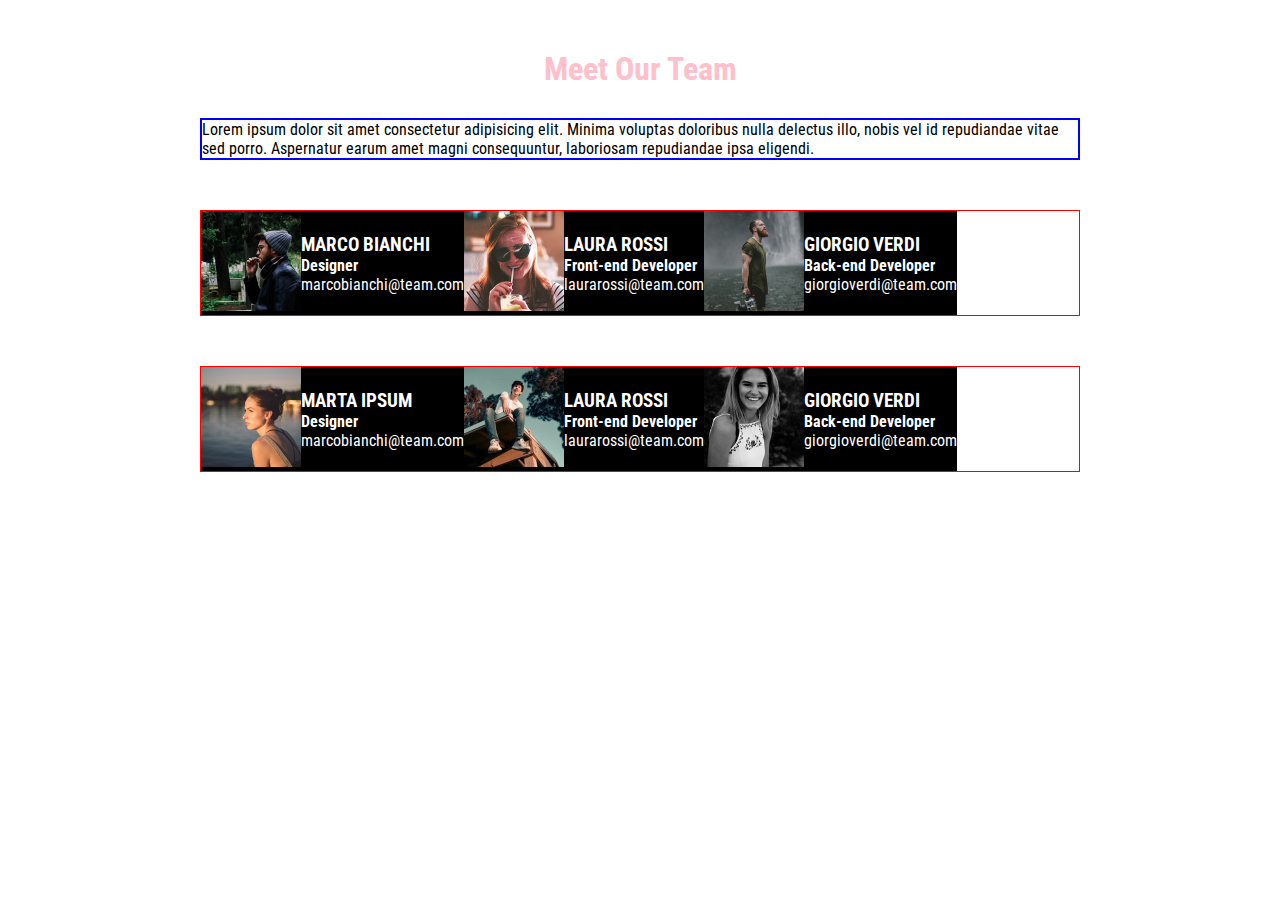
<file: index.html>
<!DOCTYPE html>
<html lang="en">

<head>
    <meta charset="UTF-8">
    <meta http-equiv="X-UA-Compatible" content="IE=edge">
    <meta name="viewport" content="width=device-width, initial-scale=1.0">
    <title>Float cards</title>
    <link rel="stylesheet" href="css/style.css">
    <link rel="preconnect" href="https://fonts.googleapis.com">
    <link rel="preconnect" href="https://fonts.gstatic.com" crossorigin>
    <link
        href="https://fonts.googleapis.com/css2?family=Roboto+Condensed:wght@300&family=Roboto:wght@400;700&display=swap"
        rel="stylesheet">

</head>

<body>
    <header>
        <h1>Meet Our Team</h1>
    </header>
    <main>
        <!-- Paragrafo -->
        <div class="container-text">
            <p>Lorem ipsum dolor sit amet consectetur adipisicing elit. Minima voluptas doloribus nulla delectus illo,
                nobis vel id repudiandae vitae sed porro. Aspernatur earum amet magni consequuntur, laboriosam
                repudiandae ipsa eligendi.</p>
        </div>


        <!--il team-->
        <div class="container">
            <div class="float-left">
                <img src="img/male1.png" alt="img1">
            </div>
            <div class="float-left">
                <h2>MARCO BIANCHI</h2>
                <h4>Designer</h4>
                <p>marcobianchi@team.com</p>
            </div>

            <div class="float-left">
                <img src="img/female1.png" alt="img2">
            </div>
            <div class="float-left">
                <h2>LAURA ROSSI</h2>
                <h4>Front-end Developer</h4>
                <p>laurarossi@team.com</p>
            </div>

            <div class="float-left">
                <img src="img/male2.png" alt="img3">
            </div>
            <div class="float-left">
                <h2>GIORGIO VERDI</h2>
                <h4>Back-end Developer</h4>
                <p>giorgioverdi@team.com</p>
            </div>
        </div>
        <div class="container">
            <div class="float-left">
                <img src="img/female2.png" alt="img4">
            </div>
            <div class="float-left">
                <h2>MARTA IPSUM</h2>
                <h4>Designer</h4>
                <p>marcobianchi@team.com</p>
            </div>
            <div class="float-left">
                <img src="img/male3.png" alt="img5">
            </div>
            <div class="float-left">
                <h2>LAURA ROSSI</h2>
                <h4>Front-end Developer</h4>
                <p>laurarossi@team.com</p>
            </div>

            <div class="float-left">
                <img src="img/female3.png" alt="img6">
            </div>
            <div class="float-left">
                <h2>GIORGIO VERDI</h2>
                <h4>Back-end Developer</h4>
                <p>giorgioverdi@team.com</p>
            </div>
        </div>
    </main>
</body>

</html>
</file>
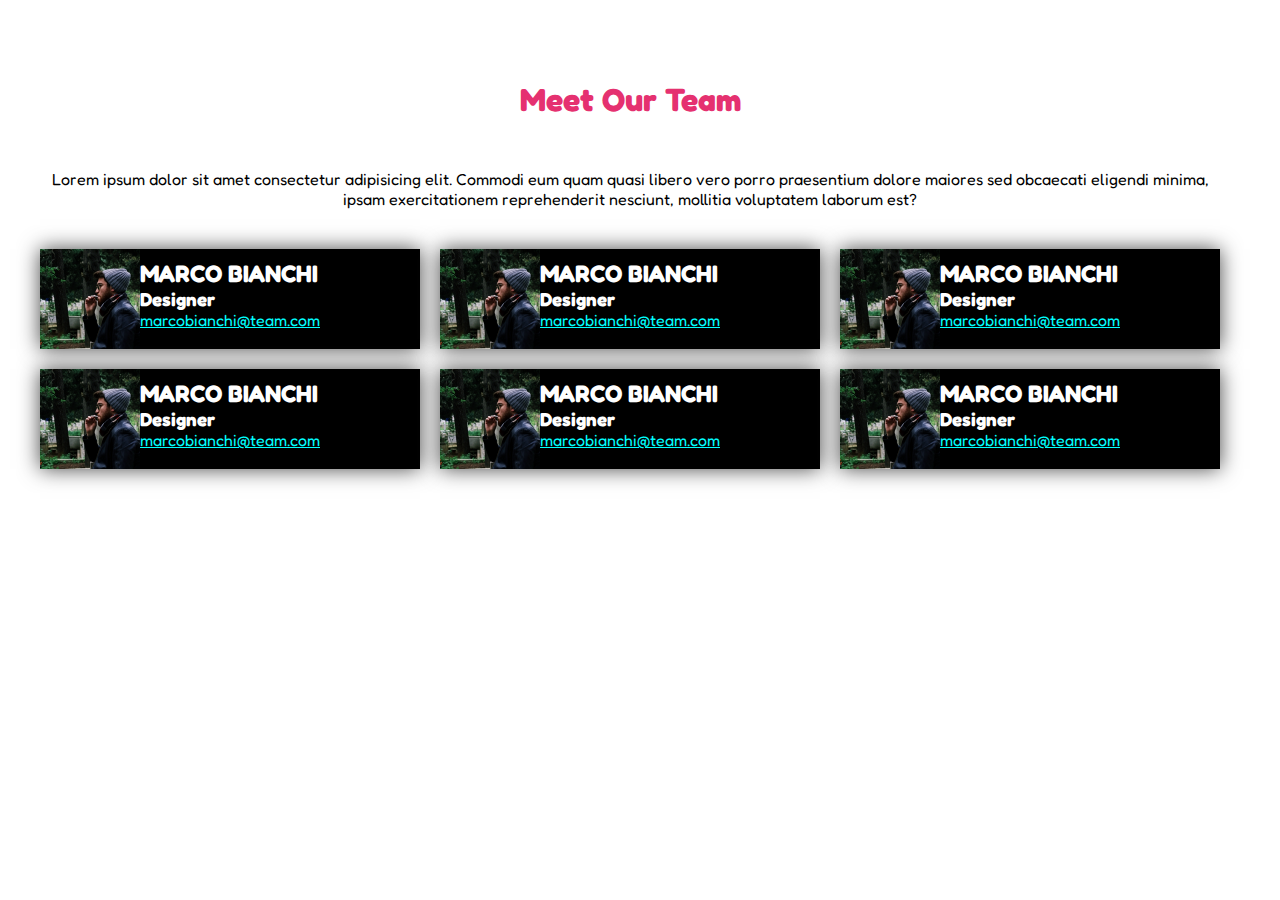
<file: index-2.html>
<!DOCTYPE html>
<html lang="en">

<head>
    <meta charset="UTF-8">
    <meta http-equiv="X-UA-Compatible" content="IE=edge">
    <meta name="viewport" content="width=device-width, initial-scale=1.0">
    <title>Float cards</title>
    <link rel="stylesheet" href="css/style-2.css">
    <link rel="preconnect" href="https://fonts.googleapis.com">
    <link rel="preconnect" href="https://fonts.gstatic.com" crossorigin>
    <link href="https://fonts.googleapis.com/css2?family=Fredoka+One&display=swap" rel="stylesheet">
</head>

<body>
    <div class="container">
        <main>
            <h1>Meet Our Team</h1>
            <p>Lorem ipsum dolor sit amet consectetur adipisicing elit. Commodi eum quam quasi libero vero porro
                praesentium dolore maiores sed obcaecati eligendi minima, ipsam exercitationem reprehenderit nesciunt,
                mollitia voluptatem laborum est?
            </p>
            <div class="cards clearfix">
                <div class="card clearfix">
                    <img src="img/male1.png" alt="img1">
                    <div class="info">
                        <h2>MARCO BIANCHI</h2>
                        <h3>Designer</h3>
                        <a href="mailto:marcobianchi@team.com">marcobianchi@team.com</a>
                    </div>
                </div>
                <div class="card clearfix">
                    <img src="img/male1.png" alt="img1">
                    <div class="info">
                        <h2>MARCO BIANCHI</h2>
                        <h3>Designer</h3>
                        <a href="mailto:marcobianchi@team.com">marcobianchi@team.com</a>
                    </div>
                </div>
                <div class="card clearfix">
                    <img src="img/male1.png" alt="img1">
                    <div class="info">
                        <h2>MARCO BIANCHI</h2>
                        <h3>Designer</h3>
                        <a href="mailto:marcobianchi@team.com">marcobianchi@team.com</a>
                    </div>
                </div>
                <div class="card clearfix">
                    <img src="img/male1.png" alt="img1">
                    <div class="info">
                        <h2>MARCO BIANCHI</h2>
                        <h3>Designer</h3>
                        <a href="mailto:marcobianchi@team.com">marcobianchi@team.com</a>
                    </div>
                </div>
                <div class="card clearfix">
                    <img src="img/male1.png" alt="img1">
                    <div class="info">
                        <h2>MARCO BIANCHI</h2>
                        <h3>Designer</h3>
                        <a href="mailto:marcobianchi@team.com">marcobianchi@team.com</a>
                    </div>
                </div>
                <div class="card clearfix">
                    <img src="img/male1.png" alt="img1">
                    <div class="info">
                        <h2>MARCO BIANCHI</h2>
                        <h3>Designer</h3>
                        <a href="mailto:marcobianchi@team.com">marcobianchi@team.com</a>
                    </div>
                </div>


            </div>

        </main>
    </div>
</body>

</html>
</file>
<file: css/style.css>
* {
    margin: 0;
    padding: 0;
    box-sizing: border-box;
    font-family: 'Roboto', sans-serif;
    font-family: 'Roboto Condensed', sans-serif;
}

body {
    padding: 50px 200px;
}

h1 {
    color: pink;
    text-align: center;
    margin-bottom: 30px;
}

.float-left {
    background-color: black;
    display: table-cell;
    /* float: left; */
    vertical-align: middle;


}

.float-right {
    float: right;
}

main>div {
    margin-bottom: 25px;
    border: 2px solid blue;
}

.container {
    border: 1px solid red;
    margin-top: 50px;
    margin-bottom: 50px;
    max-height: 100%;
    max-width: 100%;
    /* padding-left: 50%;
    padding-right: 50%; */
}

/* .clearfix::after {
    content: "";
    display: table;
    clear: both;
} */

img {
    height: 100px;
}

h2 {
    font-size: larger;
    font-weight: 700;
    color: white;

}

h4 {
    color: white;
}

.float-left>p {
    color: white;
}
</file>
<file: css/style-2.css>
* {
    margin: 0;
    padding: 0;
    box-sizing: border-box;
}

body {
    font-family: 'Fredoka One', sans-serif;
    font-weight: 400;
}



h1 {
    padding: 50px;
    color: #e53170;
    font-weight: 700;
    text-align: center;

}

p {
    margin-bottom: 30px;
    text-align: center;
}

.container {
    margin: 0 auto;
    max-width: 1200px;
    margin: 30px;
}

.cards {}

.card {
    width: calc(100%/3 - 20px);
    background-color: black;
    color: white;
    box-shadow: 0px 0px 20px rgb(71, 71, 71);
    float: left;
    margin: 10px 10px;
}

.card img {
    height: 100px;
    width: 100px;
    float: left;
}

.clearfix::after {
    content: '';
    display: table;
    clear: both;
}

.card a {
    color: aqua;
}

.card .info {
    padding: 10px;
}
</file>
